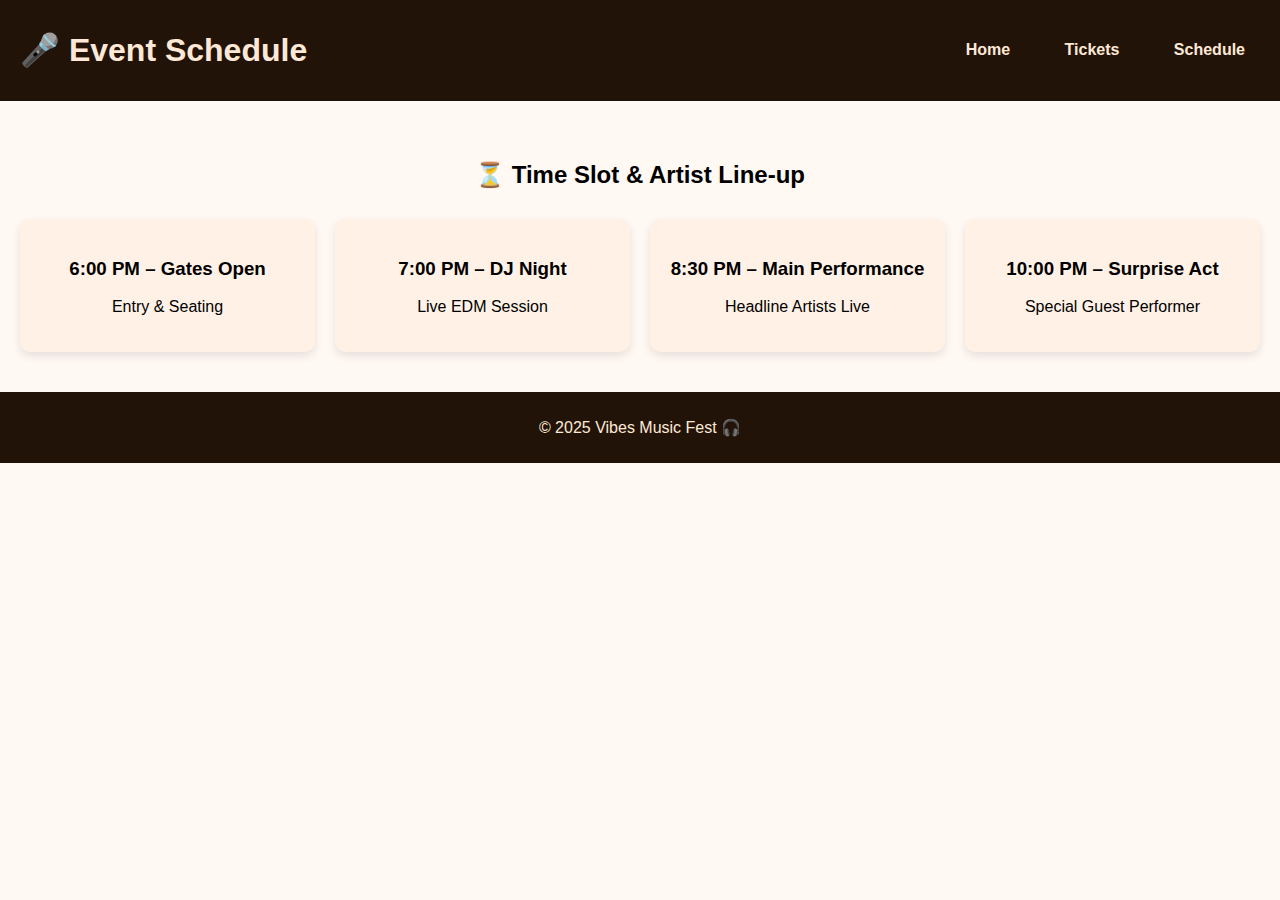
<file: schedule.html>
<!DOCTYPE html>
<html lang="en">
<head>
  <meta charset="UTF-8">
  <title>Event Schedule - Vibes Music Fest 2025</title>
  <link rel="stylesheet" href="styles.css">
</head>
<body>

<header>
  <h1>🎤 Event Schedule</h1>
  <nav>
    <ul>
      <li><a href="index.html">Home</a></li>
      <li><a href="tickety pricing.html">Tickets</a></li>
      <li><a href="schedule.html">Schedule</a></li>
      </ul>
  </nav>
</header>

<section class="schedule">
  <h2>⏳ Time Slot & Artist Line-up</h2>

  <div class="schedule-box">

    <div class="slot">
      <h3>6:00 PM – Gates Open</h3>
      <p>Entry & Seating</p>
    </div>

    <div class="slot">
      <h3>7:00 PM – DJ Night</h3>
      <p>Live EDM Session</p>
    </div>

    <div class="slot">
      <h3>8:30 PM – Main Performance</h3>
      <p>Headline Artists Live</p>
    </div>

    <div class="slot">
      <h3>10:00 PM – Surprise Act</h3>
      <p>Special Guest Performer</p>
    </div>

  </div>
</section>

<footer>
  <p>&copy; 2025 Vibes Music Fest 🎧</p>
</footer>

</body>
</html>
</file>
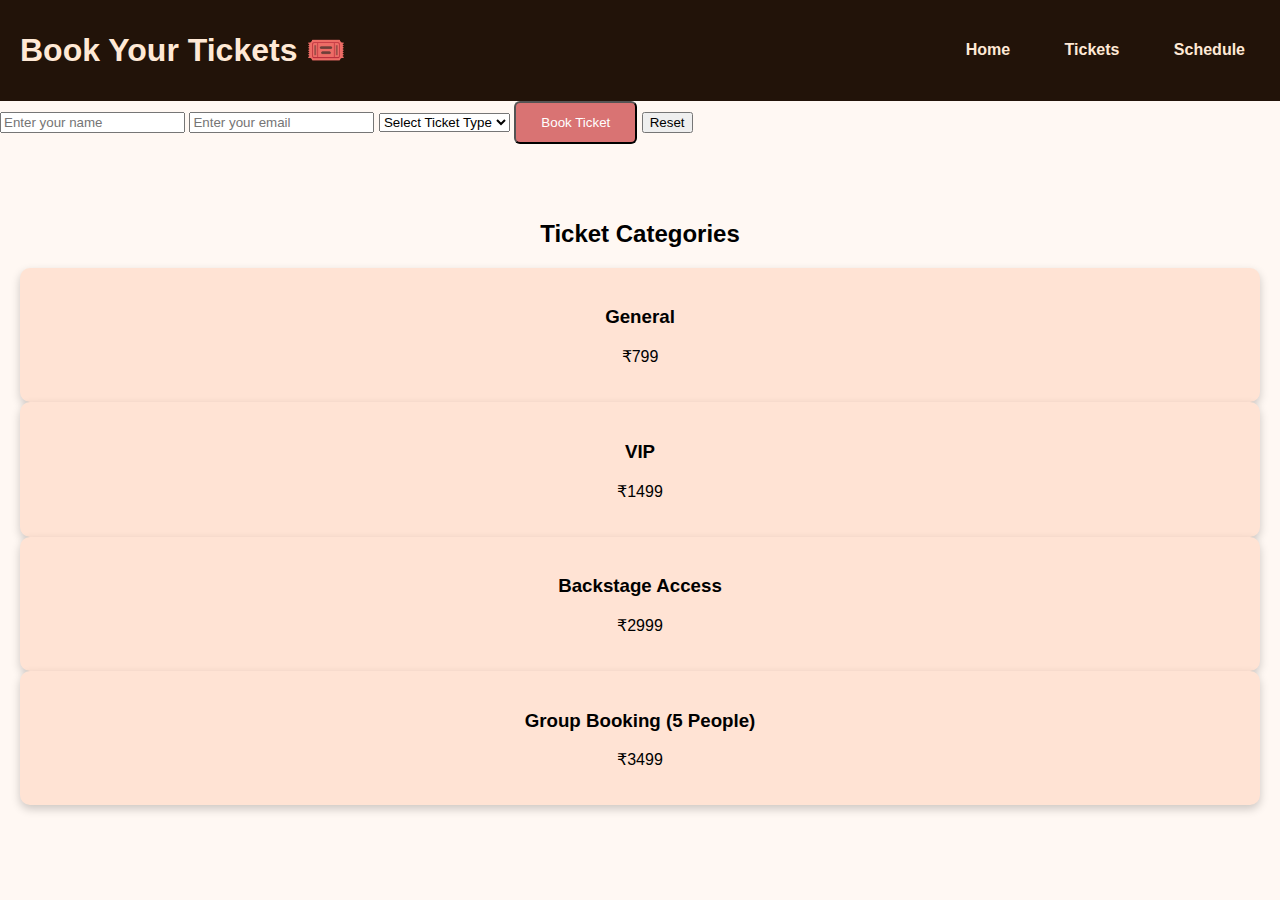
<file: tickety pricing.html>
<!DOCTYPE html>
<html lang="en">
<head>
  <meta charset="UTF-8">
  <title>Tickets - Vibes Fest</title>
  <link rel="stylesheet" href="styles.css">
</head>
<body>

<header>
  <h1>Book Your Tickets 🎟️</h1>
  <nav>
    <ul>
      <li><a href="index.html">Home</a></li>
      <li><a href="tickety pricing.html">Tickets</a></li>
      <li><a href="schedule.html">Schedule</a></li>
      </ul>
  </nav>
</header>
<form id="ticketForm" class="ticket-form">
  <input type="text" id="name" placeholder="Enter your name">
  <input type="email" id="email" placeholder="Enter your email">
  <select id="tickets">
    <option value="">Select Ticket Type</option>
    <option value="General - ₹799">General</option>
    <option value="VIP - ₹1499">VIP</option>
    <option value="Backstage - ₹2999">Backstage Access</option>
    <option value="Group - ₹3499">Group Booking</option>
  </select>
  
  <button type="submit" id="submitBtn">Book Ticket</button>
  <button type="button" id="resetBtn">Reset</button>
</form>

<p id="formResult"></p>

<section class="pricing">
  <h2>Ticket Categories</h2>

  <div class="price-card">
    <h3>General</h3>
    <p>₹799</p>
  </div>

  <div class="price-card">
    <h3>VIP</h3>
    <p>₹1499</p>
  </div>

  <div class="price-card">
    <h3>Backstage Access</h3>
    <p>₹2999</p>
  </div>

  <div class="price-card">
    <h3>Group Booking (5 People)</h3>
    <p>₹3499</p>
  </div>

</section>

</body>
</html>
</file>
<file: styles.css>
body {
  font-family: Arial, sans-serif;
  margin: 0;
  padding: 0;
  background: #fff8f3; /* soft warm background */
}

/* Header */
header {
  background: #221309; /* warm brown */
  color: #ffe9d6;      /* soft cream text */
  padding: 10px;
  text-align: center;
}

nav a {
  color: #ffe9d6;
  margin: 0 15px;
  text-decoration: none;
}

/* Hero Section */
.hero {
  background: url('https://images.unsplash.com/photo-1518972559570-7cc1309f3229') no-repeat center/cover;
  color: #fff8f3;
  padding: 80px 20px;
  text-align: center;
}

.btn {
  background: #a84d4d; /* warm muted rose */
  color: white;
  padding: 10px 20px;
  text-decoration: none;
  display: inline-block;
  margin-top: 20px;
  border-radius: 5px;
}

/* Sections */
section {
  padding: 40px 20px;
  text-align: center;
}

footer {
  background: #221309; /* darker warm brown */
  color: #ffe9d6;
  text-align: center;
  padding: 10px;
}
/* Ticket Pricing */
.pricing {
  text-align: center;
  padding: 40px 20px;
}

.pricing-box {
  display: grid;
  grid-template-columns: repeat(auto-fit, minmax(220px, 1fr));
  gap: 20px;
  margin-top: 30px;
}

.price-card {
  padding: 20px;
  border-radius: 10px;
  background: #ffe3d4; /* warm peach */
  box-shadow: 0 4px 10px rgba(0,0,0,0.2);
  transition: 0.3s;
}

.price-card:hover {
  transform: scale(1.05);
  background: #ffd6c2; /* slightly darker peach */
}

.price {
  font-size: 24px;
  color: #b94747; /* warm brick red */
  font-weight: bold;
}

.btn, #submitBtn {
  display: inline-block;
  background: #d97373;
  color: white;
  padding: 12px 25px;
  border-radius: 6px;
  text-decoration: none;
  transition: 0.3s;
  cursor: pointer;
}

.btn:hover, #submitBtn:hover {
  background: #e18888;
  transform: scale(1.08);
}

/* Schedule Page */
.schedule {
  text-align: center;
  padding: 40px 20px;
}

.schedule-box {
  display: grid;
  grid-template-columns: repeat(auto-fit, minmax(250px, 1fr));
  gap: 20px;
  margin-top: 30px;
}

.slot {
  background: #fff1e6; /* warm off-white */
  padding: 20px;
  border-radius: 10px;
  box-shadow: 0 4px 10px rgba(0,0,0,0.1);
  transition: 0.3s;
}

.slot:hover {
  transform: scale(1.05);
  background: #ffe5d2; /* warm peachy hover */
}

/* Header layout */
header {
    display: flex;
    justify-content: space-between;
    align-items: center;
    padding: 10px 20px;
}

/* Remove bullet points */
nav ul {
    list-style: none;
    margin: 0;
    padding: 0;
}

/* Horizontal items */
nav ul li {
    display: inline-block;
    margin-left: 20px;
}

/* Menu links */
nav ul li a {
    text-decoration: none;
    font-weight: 600;
    color: #ffe9d6; /* soft cream */
}

nav ul li a:hover {
    color: #ffbfa3; /* warm peach hover */
}
</file>
